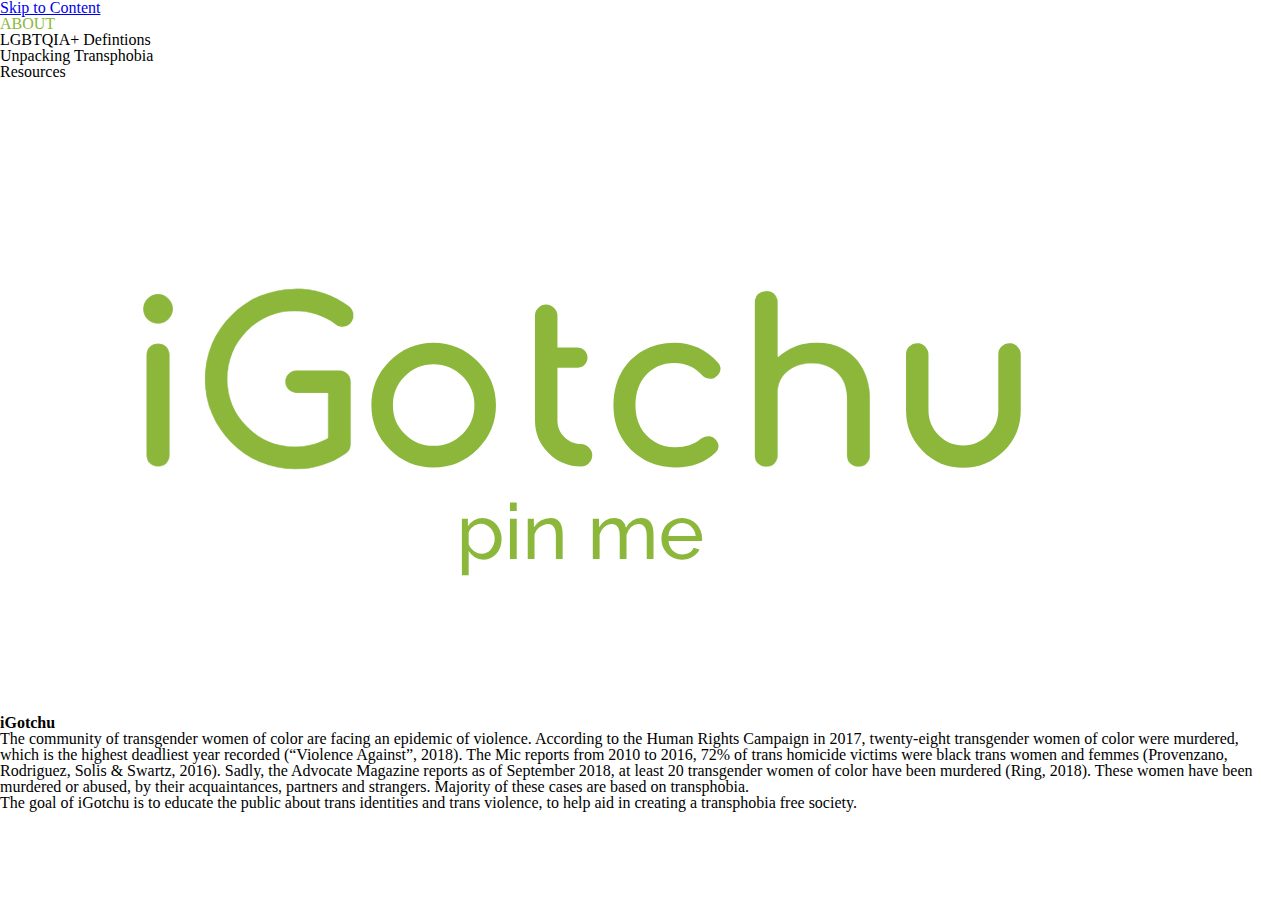
<file: index.html>
<!DOCTYPE html>
<html lang="en">
<head>
    <meta charset="UTF-8">
    <link rel="shortcut icon" href="images/logo.png" />
    <link rel="stylesheet" type="text/css" href="css/html5reset.css">
    <link rel="stylesheet" type="text/css" href="css/style.css">
    <title >iGotchu</title>

</head>
<body>
<a href="#main">Skip to Content</a>
<header>
    <nav>
        <ul>
            <li><a href = "index.html" class = "current">About</a></li>
            <li><a href = "identities.html">LGBTQIA+ Defintions</a></li>
            <li><a href = "transphobia.html">Unpacking Transphobia</a></li>
            <li><a href = "sources.html">Resources</a></li>
            

        </ul>
    </nav>
    <img src= "images/igotch_full_logo.jpg" alt = "iGotchu Logo"/>

    <h1>iGotchu</h1>



</header>
<main id="main">

<p>The community of transgender women of color are facing an epidemic of violence. According to the Human Rights Campaign in 2017, twenty-eight transgender women of color were murdered, which is the highest deadliest year recorded (“Violence Against”, 2018). The Mic reports from 2010 to 2016, 72% of trans homicide victims were black trans women and femmes (Provenzano, Rodriguez, Solis & Swartz, 2016). Sadly, the Advocate Magazine reports as of September 2018, at least 20 transgender women of color have been murdered (Ring, 2018). These women have been murdered or abused, by their acquaintances, partners and strangers. Majority of these cases are based on transphobia.</p>

<p>The goal of iGotchu is to educate the public about trans identities and trans violence, to help aid in creating a transphobia free society.</p>


</main>
</body>
</html>
</file>
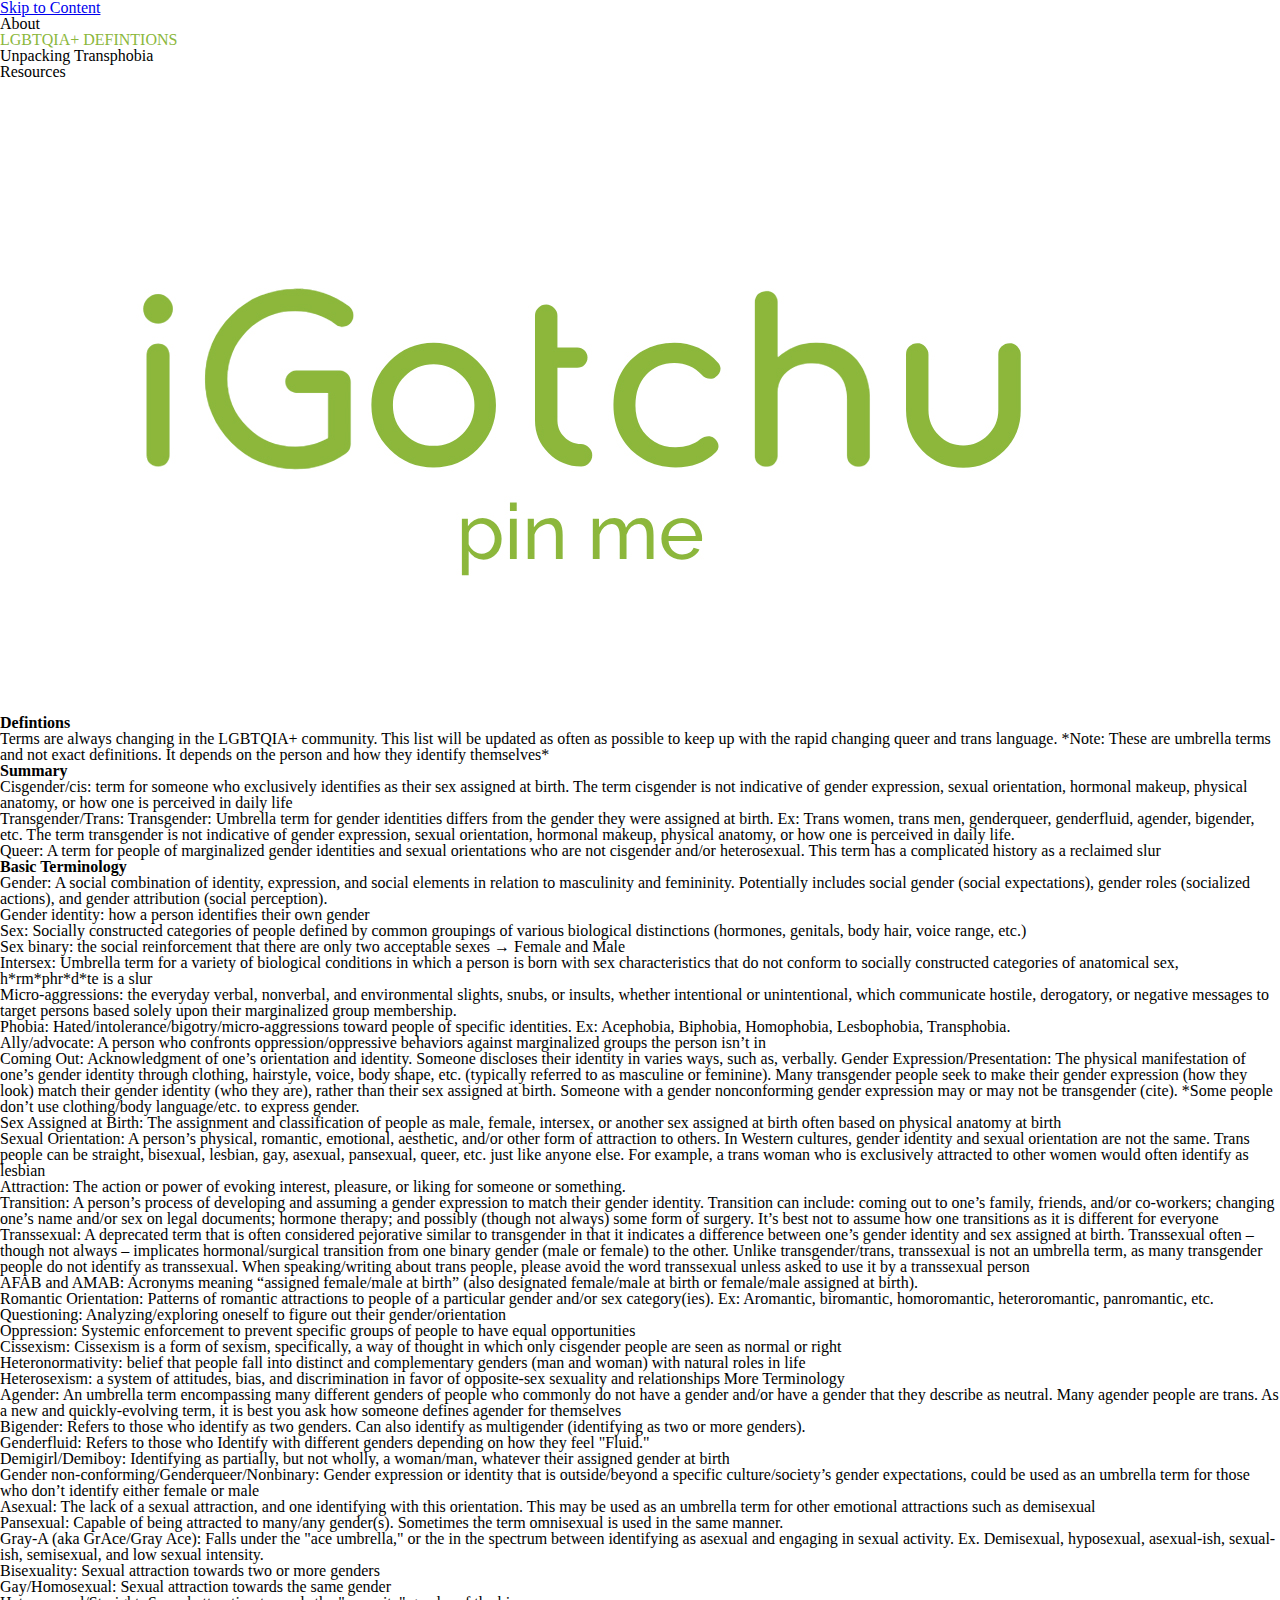
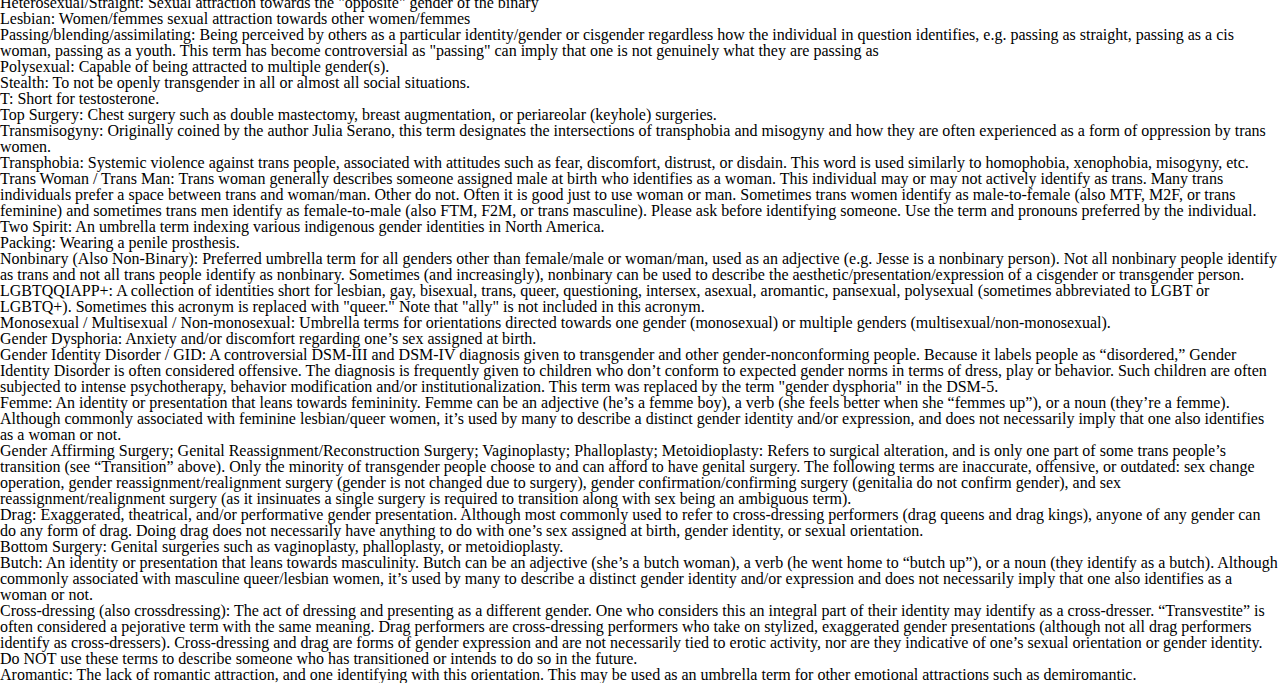
<file: identities.html>
<!DOCTYPE html>
<html lang="en">
<head>
    <meta charset="UTF-8">
    <link rel="shortcut icon" href="images/logo.png" />
    <link rel="stylesheet" type="text/css" href="css/html5reset.css">
    <link rel="stylesheet" type="text/css" href="css/style.css">
    <title >LGBTQIA+ Defintions</title>

</head>
<body>
<a href="#main">Skip to Content</a>
<header>
    <nav>
        <ul>
            <li><a href = "index.html">About</a></li>
            <li><a href = "identities.html" class = "current">LGBTQIA+ Defintions</a></li>
            <li><a href = "transphobia.html">Unpacking Transphobia</a></li>
            <li><a href = "sources.html">Resources</a></li>
            

        </ul>
    </nav>
    <img src = "images/igotch_full_logo.jpg" alt = "iGotchu Logo"/>

    <h1>Defintions</h1>



</header>
<main id="main">

<p>Terms are always changing in the LGBTQIA+ community. This list will be updated as often as possible to keep up with the rapid changing queer and trans language. *Note: These are umbrella terms and not exact definitions. It depends on the person and how they identify themselves*</p>

<h2>Summary</h2>

<p>Cisgender/cis: term for someone who exclusively identifies as their sex assigned at birth. The term cisgender is not indicative of gender expression, sexual orientation, hormonal makeup, physical anatomy, or how one is perceived in daily life </p>
<p>Transgender/Trans: Transgender: Umbrella term for gender identities differs from the gender they were assigned at birth. Ex: Trans women, trans men, genderqueer, genderfluid, agender, bigender, etc. The term transgender is not indicative of gender expression, sexual orientation, hormonal makeup, physical anatomy, or how one is perceived in daily life.</p>
<p>Queer: A term for people of marginalized gender identities and sexual orientations who are not cisgender and/or heterosexual. This term has a complicated history as a reclaimed slur </p>

<h2>Basic Terminology</h2>

<p>Gender: A social combination of identity, expression, and social elements in relation to masculinity and femininity. Potentially includes social gender (social expectations), gender roles (socialized actions), and gender attribution (social perception).</p>
<p>Gender identity: how a person identifies their own gender</p>
<p>Sex: Socially constructed categories of people defined by common groupings of various biological distinctions (hormones, genitals, body hair, voice range, etc.)</p>
<p>Sex binary: the social reinforcement that there are only two acceptable sexes → Female and Male</p>
<p>Intersex: Umbrella term for a variety of biological conditions in which a person is born with sex characteristics that do not conform to socially constructed categories of anatomical sex, h*rm*phr*d*te is a slur</p>
<p>Micro-aggressions: the everyday verbal, nonverbal, and environmental slights, snubs, or insults, whether intentional or unintentional, which communicate hostile, derogatory, or negative messages to target persons based solely upon their marginalized group membership.</p>
<p>Phobia: Hated/intolerance/bigotry/micro-aggressions toward people of specific identities. Ex: Acephobia, Biphobia, Homophobia, Lesbophobia, Transphobia.</p>
<p>Ally/advocate: A person who confronts oppression/oppressive behaviors against marginalized groups the person isn’t in</p>
<p>Coming Out: Acknowledgment of one’s orientation and identity. Someone discloses their identity in varies ways, such as, verbally. Gender Expression/Presentation: The physical manifestation of one’s gender identity through clothing, hairstyle, voice, body shape, etc. (typically referred to as masculine or feminine). Many transgender people seek to make their gender expression (how they look) match their gender identity (who they are), rather than their sex assigned at birth. Someone with a gender nonconforming gender expression may or may not be transgender (cite). *Some people don’t use clothing/body language/etc. to express gender.</p>
<p>Sex Assigned at Birth: The assignment and classification of people as male, female, intersex, or another sex assigned at birth often based on physical anatomy at birth </p>
<p>Sexual Orientation: A person’s physical, romantic, emotional, aesthetic, and/or other form of attraction to others. In Western cultures, gender identity and sexual orientation are not the same. Trans people can be straight, bisexual, lesbian, gay, asexual, pansexual, queer, etc. just like anyone else. For example, a trans woman who is exclusively attracted to other women would often identify as lesbian</p>
<p>Attraction: The action or power of evoking interest, pleasure, or liking for someone or something.</p>
<p>Transition: A person’s process of developing and assuming a gender expression to match their gender identity. Transition can include: coming out to one’s family, friends, and/or co-workers; changing one’s name and/or sex on legal documents; hormone therapy; and possibly (though not always) some form of surgery. It’s best not to assume how one transitions as it is different for everyone </p>
<p>Transsexual: A deprecated term that is often considered pejorative similar to transgender in that it indicates a difference between one’s gender identity and sex assigned at birth. Transsexual often – though not always – implicates hormonal/surgical transition from one binary gender (male or female) to the other. Unlike transgender/trans, transsexual is not an umbrella term, as many transgender people do not identify as transsexual. When speaking/writing about trans people, please avoid the word transsexual unless asked to use it by a transsexual person </p>
<p>AFAB and AMAB: Acronyms meaning “assigned female/male at birth” (also designated female/male at birth or female/male assigned at birth).</p>
<p>Romantic Orientation: Patterns of romantic attractions to people of a particular gender and/or sex category(ies). Ex: Aromantic, biromantic, homoromantic, heteroromantic, panromantic, etc.</p>
<p>Questioning: Analyzing/exploring oneself to figure out their gender/orientation</p>
<p>Oppression: Systemic enforcement to prevent specific groups of people to have equal opportunities</p>
<p>Cissexism: Cissexism is a form of sexism, specifically, a way of thought in which only cisgender people are seen as normal or right</p>
<p>Heteronormativity: belief that people fall into distinct and complementary genders (man and woman) with natural roles in life</p>
<p>Heterosexism: a system of attitudes, bias, and discrimination in favor of opposite-sex sexuality and relationships More Terminology</p>
<p>Agender: An umbrella term encompassing many different genders of people who commonly do not have a gender and/or have a gender that they describe as neutral. Many agender people are trans. As a new and quickly-evolving term, it is best you ask how someone defines agender for themselves</p>
<p>Bigender: Refers to those who identify as two genders. Can also identify as multigender (identifying as two or more genders).</p>
<p>Genderfluid: Refers to those who Identify with different genders depending on how they feel &quot;Fluid.&quot;</p>
<p>Demigirl/Demiboy: Identifying as partially, but not wholly, a woman/man, whatever their assigned gender at birth</p>
<p>Gender non-conforming/Genderqueer/Nonbinary: Gender expression or identity that is outside/beyond a specific culture/society’s gender expectations, could be used as an umbrella term for those who don’t identify either female or male</p>
<p>Asexual: The lack of a sexual attraction, and one identifying with this orientation. This may be used as an umbrella term for other emotional attractions such as demisexual</p>
<p>Pansexual: Capable of being attracted to many/any gender(s). Sometimes the term omnisexual is used in the same manner.</p>
<p>Gray-A (aka GrAce/Gray Ace): Falls under the &quot;ace umbrella,&quot; or the in the spectrum between identifying as asexual and engaging in sexual activity. Ex. Demisexual, hyposexual, asexual-ish, sexual-ish, semisexual, and low sexual intensity.</p>
<p>Bisexuality: Sexual attraction towards two or more genders</p>
<p>Gay/Homosexual: Sexual attraction towards the same gender</p>
<p>Heterosexual/Straight: Sexual attraction towards the &quot;opposite&quot; gender of the binary</p>
<p>Lesbian: Women/femmes sexual attraction towards other women/femmes</p>
<p>Passing/blending/assimilating: Being perceived by others as a particular identity/gender or cisgender regardless how the individual in question identifies, e.g. passing as straight, passing as a cis woman, passing as a youth. This term has become controversial as &quot;passing&quot; can imply that one is not genuinely what they are passing as</p>
<p>Polysexual: Capable of being attracted to multiple gender(s).</p>
<p>Stealth: To not be openly transgender in all or almost all social situations.</p>
<p>T: Short for testosterone.</p>
<p>Top Surgery: Chest surgery such as double mastectomy, breast augmentation, or periareolar (keyhole) surgeries.</p>
<p>Transmisogyny: Originally coined by the author Julia Serano, this term designates the intersections of transphobia and misogyny and how they are often experienced as a form of oppression by trans women.</p>
<p>Transphobia: Systemic violence against trans people, associated with attitudes such as fear, discomfort, distrust, or disdain. This word is used similarly to homophobia, xenophobia, misogyny, etc.</p>
<p>Trans Woman / Trans Man: Trans woman generally describes someone assigned male at birth who identifies as a woman. This individual may or may not actively identify as trans. Many trans individuals prefer a space between trans and woman/man. Other do not. Often it is good just to use woman or man. Sometimes trans women identify as male-to-female (also MTF, M2F, or trans feminine) and sometimes trans men identify as female-to-male (also FTM, F2M, or trans masculine). Please ask before identifying someone. Use the term and pronouns preferred by the individual.</p>
<p>Two Spirit: An umbrella term indexing various indigenous gender identities in North America.</p>
<p>Packing: Wearing a penile prosthesis.</p>
<p>Nonbinary (Also Non-Binary): Preferred umbrella term for all genders other than female/male or woman/man, used as an adjective (e.g. Jesse is a nonbinary person). Not all nonbinary people identify as trans and not all trans people identify as nonbinary. Sometimes (and increasingly), nonbinary can be used to describe the aesthetic/presentation/expression of a cisgender or transgender person.</p>
<p>LGBTQQIAPP+: A collection of identities short for lesbian, gay, bisexual, trans, queer, questioning, intersex, asexual, aromantic, pansexual, polysexual (sometimes abbreviated to LGBT or LGBTQ+). Sometimes this acronym is replaced with &quot;queer.&quot; Note that &quot;ally&quot; is not included in this acronym.</p>
<p>Monosexual / Multisexual / Non-monosexual: Umbrella terms for orientations directed towards one gender (monosexual) or multiple genders (multisexual/non-monosexual).</p>
<p>Gender Dysphoria: Anxiety and/or discomfort regarding one’s sex assigned at birth.</p>
<p>Gender Identity Disorder / GID: A controversial DSM-III and DSM-IV diagnosis given to transgender and other gender-nonconforming people. Because it labels people as “disordered,” Gender Identity Disorder is often considered offensive. The diagnosis is frequently given to children who don’t conform to expected gender norms in terms of dress, play or behavior. Such children are often subjected to intense psychotherapy, behavior modification and/or institutionalization. This term was replaced by the term &quot;gender dysphoria&quot; in the DSM-5.</p>
<p>Femme: An identity or presentation that leans towards femininity. Femme can be an adjective (he’s a femme boy), a verb (she feels better when she “femmes up”), or a noun (they’re a femme). Although commonly associated with feminine lesbian/queer women, it’s used by many to describe a distinct gender identity and/or expression, and does not necessarily imply that one also identifies as a woman or not.</p>
<p>Gender Affirming Surgery; Genital Reassignment/Reconstruction Surgery; Vaginoplasty; Phalloplasty; Metoidioplasty: Refers to surgical alteration, and is only one part of some trans people’s transition (see “Transition” above). Only the minority of transgender people choose to and can afford to have genital surgery. The following terms are inaccurate, offensive, or outdated: sex change operation, gender reassignment/realignment surgery (gender is not changed due to surgery), gender confirmation/confirming surgery (genitalia do not confirm gender), and sex reassignment/realignment surgery (as it insinuates a single surgery is required to transition along with sex being an ambiguous term).</p>
<p>Drag: Exaggerated, theatrical, and/or performative gender presentation. Although most commonly used to refer to cross-dressing performers (drag queens and drag kings), anyone of any gender can do any form of drag. Doing drag does not necessarily have anything to do with one’s sex assigned at birth, gender identity, or sexual orientation.</p>
<p>Bottom Surgery: Genital surgeries such as vaginoplasty, phalloplasty, or metoidioplasty.</p>
<p>Butch: An identity or presentation that leans towards masculinity. Butch can be an adjective (she’s a butch woman), a verb (he went home to “butch up”), or a noun (they identify as a butch). Although commonly associated with masculine queer/lesbian women, it’s used by many to describe a distinct gender identity and/or expression and does not necessarily imply that one also identifies as a woman or not.</p>
<p>Cross-dressing (also crossdressing): The act of dressing and presenting as a different gender. One who considers this an integral part of their identity may identify as a cross-dresser. “Transvestite” is often considered a pejorative term with the same meaning. Drag performers are cross-dressing performers who take on stylized, exaggerated gender presentations (although not all drag performers identify as cross-dressers). Cross-dressing and drag are forms of gender expression and are not necessarily tied to erotic activity, nor are they indicative of one’s sexual orientation or gender identity. Do NOT use these terms to describe someone who has transitioned or intends to do so in the future.</p>
<p>Aromantic: The lack of romantic attraction, and one identifying with this orientation. This may be used as an umbrella term for other emotional attractions such as demiromantic.</p>

</main>
</body>
</html>
</file>
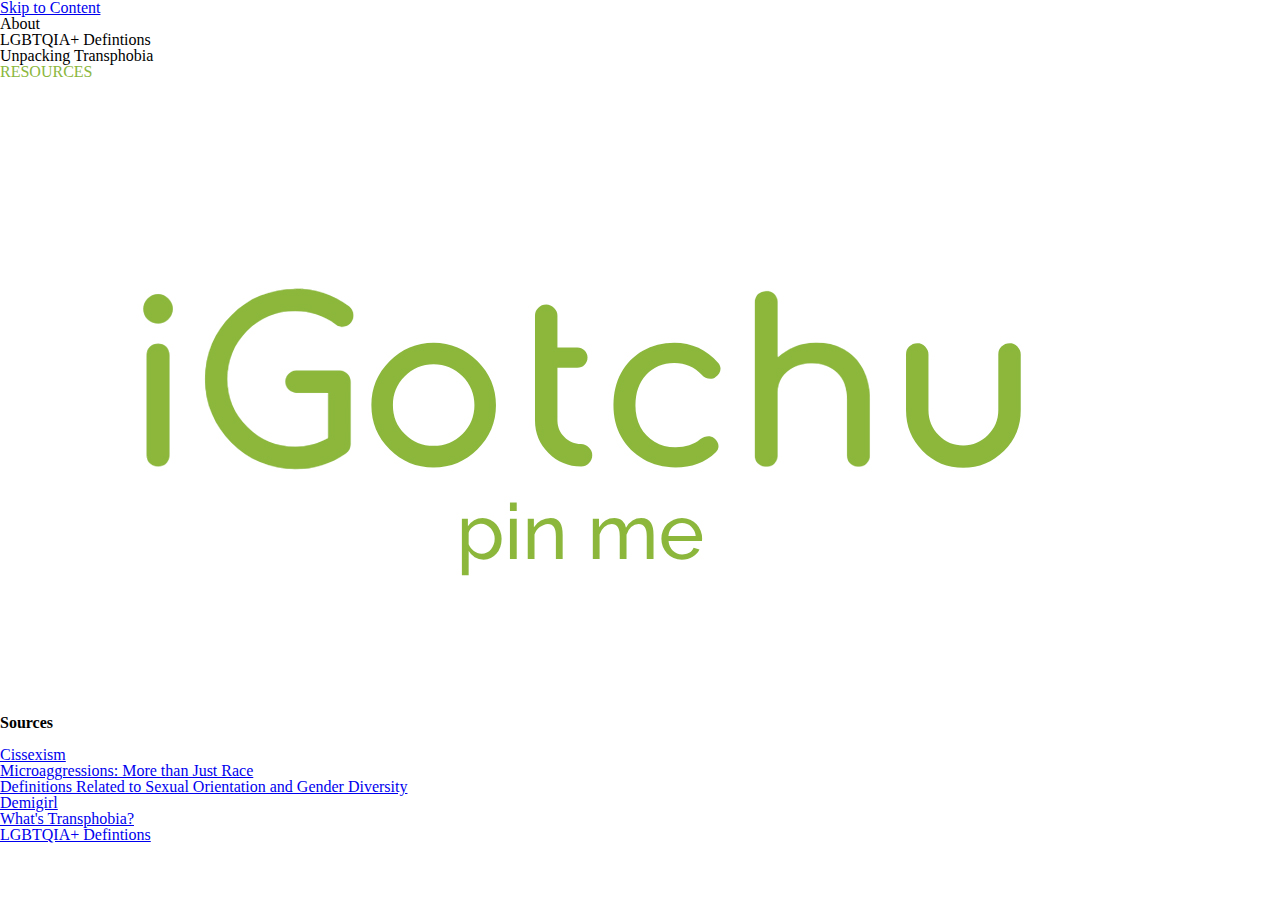
<file: sources.html>
<!DOCTYPE html>
<html lang="en">
<head>
    <meta charset="UTF-8">
    <link rel="shortcut icon" href="images/logo.png" />
    <link rel="stylesheet" type="text/css" href="css/html5reset.css">
    <link rel="stylesheet" type="text/css" href="css/style.css">
    <title >iGotchu</title>

</head>
<body>
<a href="#main">Skip to Content</a>
<header>
    <nav>
        <ul>
            <li><a href = "index.html">About</a></li>
            <li><a href = "identities.html">LGBTQIA+ Defintions</a></li>
            <li><a href = "transphobia.html">Unpacking Transphobia</a></li>
            <li><a href = "sources.html" class = "current">Resources</a></li>
            

        </ul>
    </nav>
    <img src= "images/igotch_full_logo.jpg" alt = "iGotchu Logo"/>

    <h1>Sources</h1>



</header>
<main id="main"> 

<ul>
    <li><a href = https://lgbt.wisc.edu/documents/Trans_and_queer_glossary.pdf></a></li>
    <li><a href = http://nonbinary.org/wiki/Cissexism>Cissexism</a></li>
    <li><a href = https://www.psychologytoday.com/blog/microaggressions-in-everyday-life/201011/microaggressions-more-just-race>Microaggressions: More than Just Race</a></li>
    <li><a href = http://www.apa.org/pi/lgbt/resources/sexuality-definitions.pdf>Definitions Related to Sexual Orientation and Gender Diversity</a></li>
    <li><a href = http://gender.wikia.com/wiki/Demigirl>Demigirl</a></li>
    <li><a href = https://www.plannedparenthood.org/learn/sexual-orientation-gender/trans-and-gender-nonconforming-identities/whats-transphobia>What's Transphobia?</a></li>
    <li><a href = http://www.transstudent.org/definitions>LGBTQIA+ Defintions</a></li>
</ul>


</main>
</body>
</html>
</file>
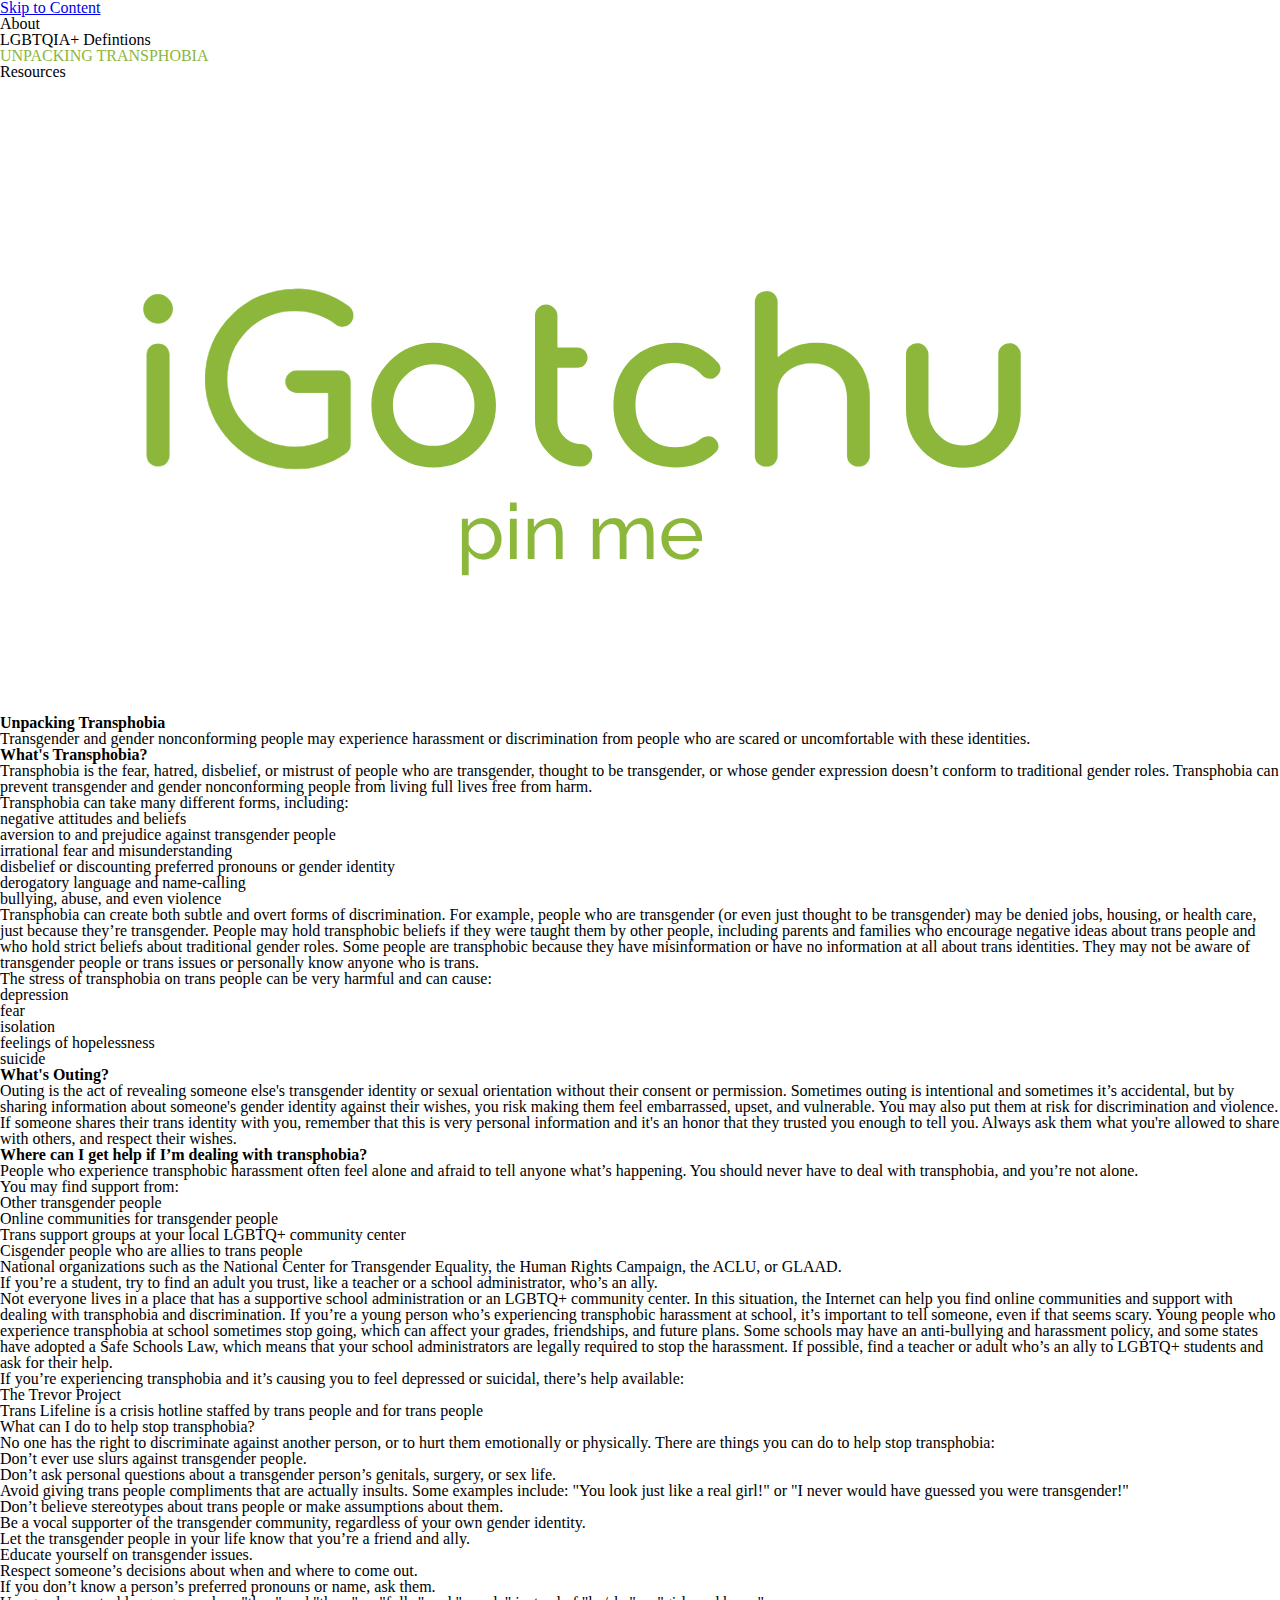
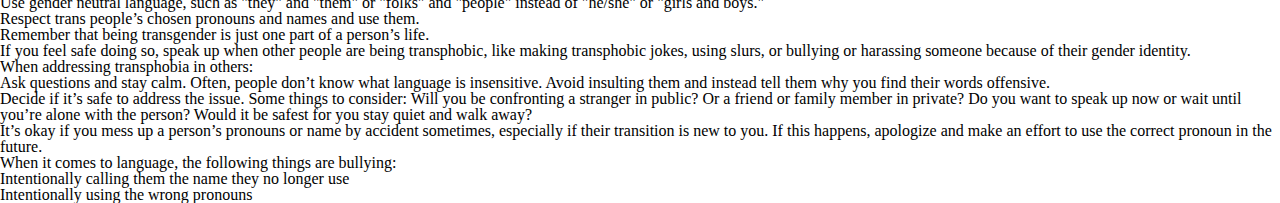
<file: transphobia.html>
<!DOCTYPE html>
<html lang="en">
<head>
    <meta charset="UTF-8">
    <link rel="shortcut icon" href="images/logo.png" />
    <link rel="stylesheet" type="text/css" href="css/html5reset.css">
    <link rel="stylesheet" type="text/css" href="css/style.css">
    <title >What's Transphobia?</title>

</head>
<body>
<a href="#main">Skip to Content</a>
<header>
    <nav>
        <ul>
            <li><a href = "index.html">About</a></li>
            <li><a href = "identities.html">LGBTQIA+ Defintions</a></li>
            <li><a href = "transphobia.html" class = "current">Unpacking Transphobia</a></li>
            <li><a href = "sources.html">Resources</a></li>
            

        </ul>
    </nav>
    <img src="images/igotch_full_logo.jpg" alt = "iGotchu Logo"/>

    <h1>Unpacking Transphobia</h1>



</header>
<main id="main"> 

<p>Transgender and gender nonconforming people may experience harassment or discrimination from people who are scared or uncomfortable with these identities.</p>

<h2>What's Transphobia?</h2>

<p>Transphobia is the fear, hatred, disbelief, or mistrust of people who are transgender, thought to be transgender, or whose gender expression doesn’t conform to traditional gender roles. Transphobia can prevent transgender and gender nonconforming people from living full lives free from harm.</p>
<p>Transphobia can take many different forms, including:</p>
<ul>
    <li>negative attitudes and beliefs</li>
    <li>aversion to and prejudice against transgender people</li>
    <li>irrational fear and misunderstanding</li>
    <li>disbelief or discounting preferred pronouns or gender identity</li>
    <li>derogatory language and name-calling</li>
    <li>bullying, abuse, and even violence</li>
</ul>

<p>Transphobia can create both subtle and overt forms of discrimination. For example, people who are transgender (or even just thought to be transgender) may be denied jobs, housing, or health care, just because they’re transgender. People may hold transphobic beliefs if they were taught them by other people, including parents and families who encourage negative ideas about trans people and who hold strict beliefs about traditional gender roles. Some people are transphobic because they have misinformation or have no information at all about trans identities. They may not be aware of transgender people or trans issues or personally know anyone who is trans.</p>
<p>The stress of transphobia on trans people can be very harmful and can cause:</p>

<ul>
    <li>depression</li>
    <li>fear</li>
    <li>isolation</li>
    <li>feelings of hopelessness</li>
    <li>suicide</li>
</ul>

<p><strong>What's Outing?</strong></p>
<p>Outing is the act of revealing someone else's transgender identity or sexual orientation without their consent or permission. Sometimes outing is intentional and sometimes it’s accidental, but by sharing information about someone's gender identity against their wishes, you risk making them feel embarrassed, upset, and vulnerable. You may also put them at risk for discrimination and violence. If someone shares their trans identity with you, remember that this is very personal information and it's an honor that they trusted you enough to tell you. Always ask them what you're allowed to share with others, and respect their wishes.</p>
<p><strong>Where can I get help if I’m dealing with transphobia?</strong></p>
<p>People who experience transphobic harassment often feel alone and afraid to tell anyone what’s happening. You should never have to deal with transphobia, and you’re not alone.</p>
<p>You may find support from:</p>
<ul>
    <li>Other transgender people</li>
    <li>Online communities for transgender people</li>
    <li>Trans support groups at your local LGBTQ+ community center</li>
    <li>Cisgender people who are allies to trans people</li>
    <li>National organizations such as the National Center for Transgender Equality, the Human Rights Campaign, the ACLU, or GLAAD.</li>
    <li>If you’re a student, try to find an adult you trust, like a teacher or a school administrator, who’s an ally.</li>
</ul>

<p>Not everyone lives in a place that has a supportive school administration or an LGBTQ+ community center. In this situation, the Internet can help you find online communities and support with dealing with transphobia and discrimination. If you’re a young person who’s experiencing transphobic harassment at school, it’s important to tell someone, even if that seems scary. Young people who experience transphobia at school sometimes stop going, which can affect your grades, friendships, and future plans. Some schools may have an anti-bullying and harassment policy, and some states have adopted a Safe Schools Law, which means that your school administrators are legally required to stop the harassment. If possible, find a teacher or adult who’s an ally to LGBTQ+ students and ask for their help.</p>
<p>If you’re experiencing transphobia and it’s causing you to feel depressed or suicidal, there’s help available:</p>
<ul>
    <li>The Trevor Project</li>
    <li>Trans Lifeline is a crisis hotline staffed by trans people and for trans people</li>
</ul>
<p><stong>What can I do to help stop transphobia?</stong></p>
<p>No one has the right to discriminate against another person, or to hurt them emotionally or physically. There are things you can do to help stop transphobia:</p>
<ul>
    <li>Don’t ever use slurs against transgender people.</li>
    <li>Don’t ask personal questions about a transgender person’s genitals, surgery, or sex life.</li>
    <li>Avoid giving trans people compliments that are actually insults. Some examples include: &quot;You look just like a real girl!&quot; or &quot;I never would have guessed you were transgender!&quot;</li>
    <li>Don’t believe stereotypes about trans people or make assumptions about them.</li>
    <li>Be a vocal supporter of the transgender community, regardless of your own gender identity.</li>
    <li>Let the transgender people in your life know that you’re a friend and ally.</li>
    <li>Educate yourself on transgender issues.</li>
    <li>Respect someone’s decisions about when and where to come out.</li>
    <li>If you don’t know a person’s preferred pronouns or name, ask them.</li>
    <li>Use gender neutral language, such as &quot;they&quot; and &quot;them&quot; or &quot;folks&quot; and &quot;people&quot; instead of &quot;he/she&quot; or &quot;girls and boys.&quot;</li>
    <li>Respect trans people’s chosen pronouns and names and use them.</li>
    <li>Remember that being transgender is just one part of a person’s life.</li>
    <li>If you feel safe doing so, speak up when other people are being transphobic, like making transphobic jokes, using slurs, or bullying or harassing someone because of their gender identity.</li>
</ul>

<p>When addressing transphobia in others:</p>

<ul>
    <li>Ask questions and stay calm. Often, people don’t know what language is insensitive. Avoid insulting them and instead tell them why you find their words offensive.</li>
    <li>Decide if it’s safe to address the issue. Some things to consider: Will you be confronting a stranger in public? Or a friend or family member in private? Do you want to speak up now or wait until you’re alone with the person? Would it be safest for you stay quiet and walk away?</li>
</ul>

<p>It’s okay if you mess up a person’s pronouns or name by accident sometimes, especially if their transition is new to you. If this happens, apologize and make an effort to use the correct pronoun in the future.</p>
<p>When it comes to language, the following things are bullying:</p>
<ul>
    <li>Intentionally calling them the name they no longer use</li>
    <li>Intentionally using the wrong pronouns</li>
</ul>


</main>
</body>
</html>
</file>
<file: css/style.css>
nav a{
	text-decoration: none;
    color: black;
    font: roboto;
 
}

.current{
    text-transform: uppercase;
    color: #8BB73B;
}
</file>
